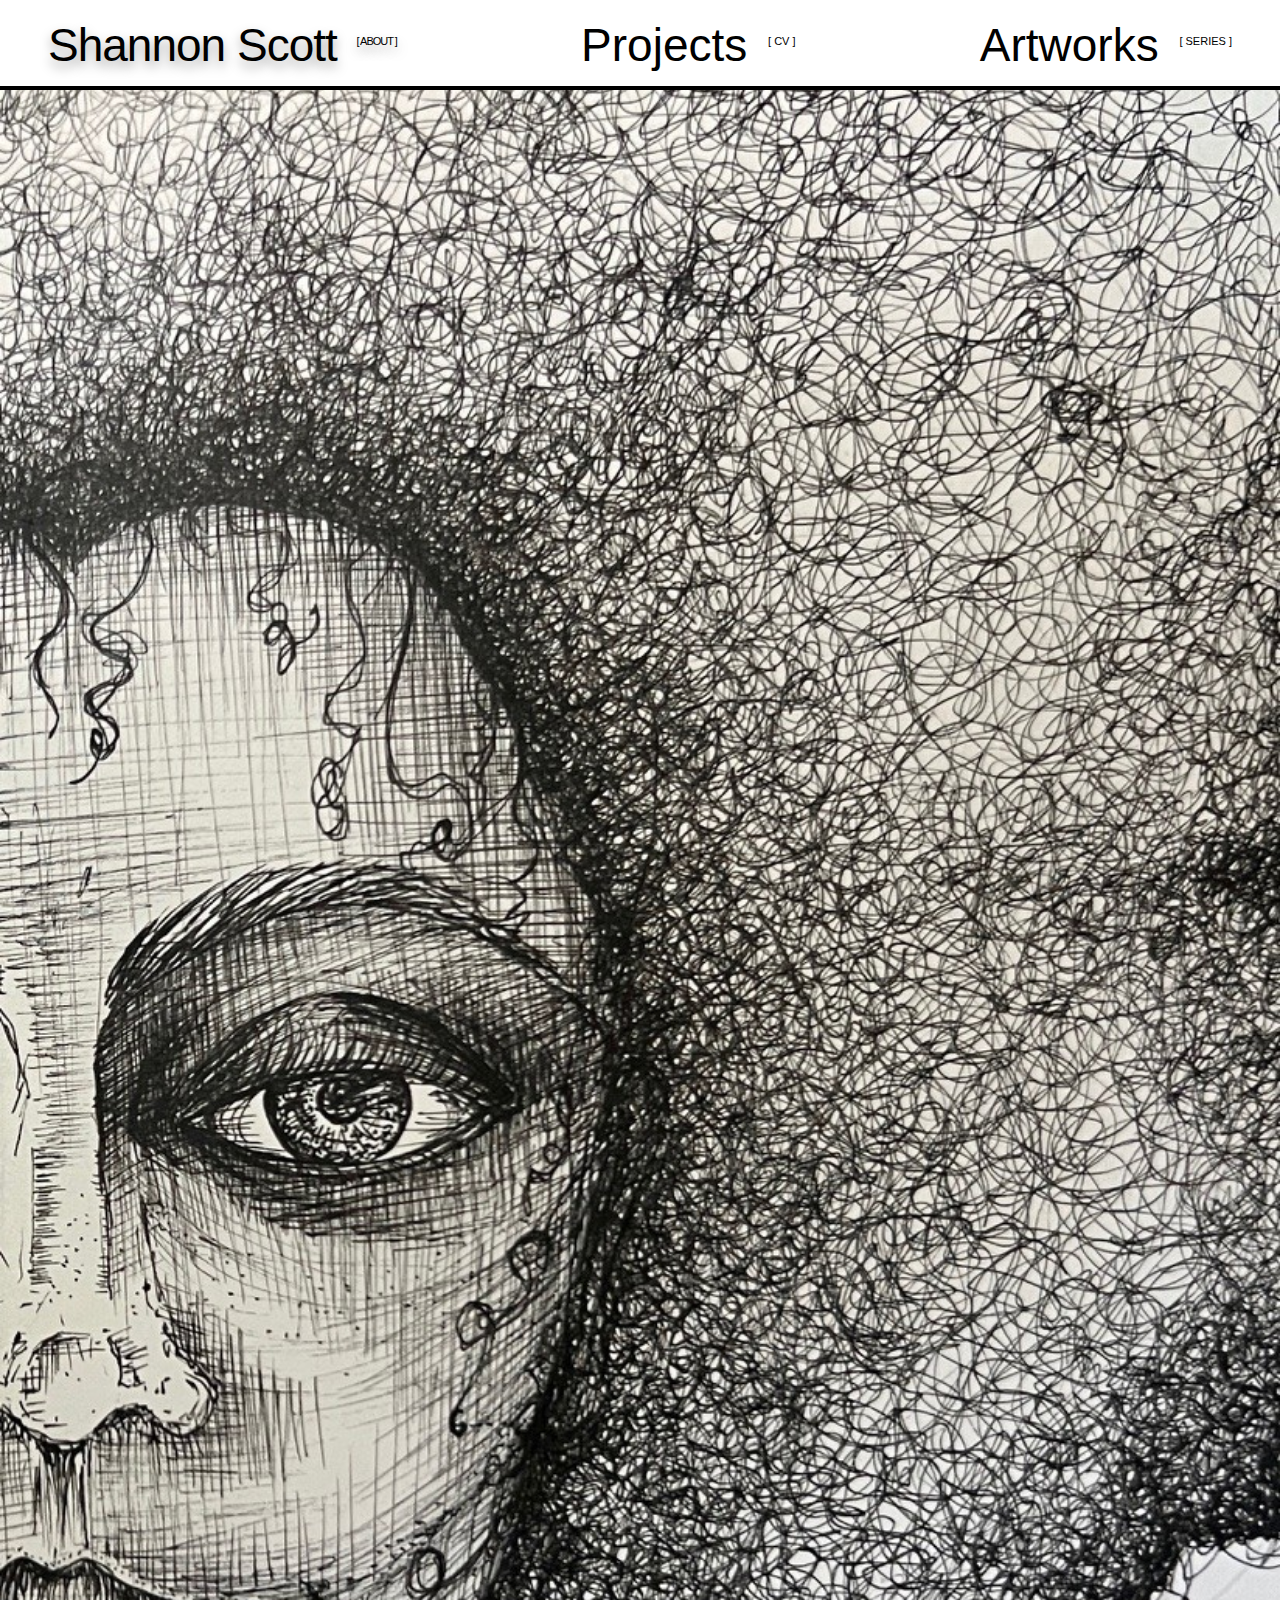
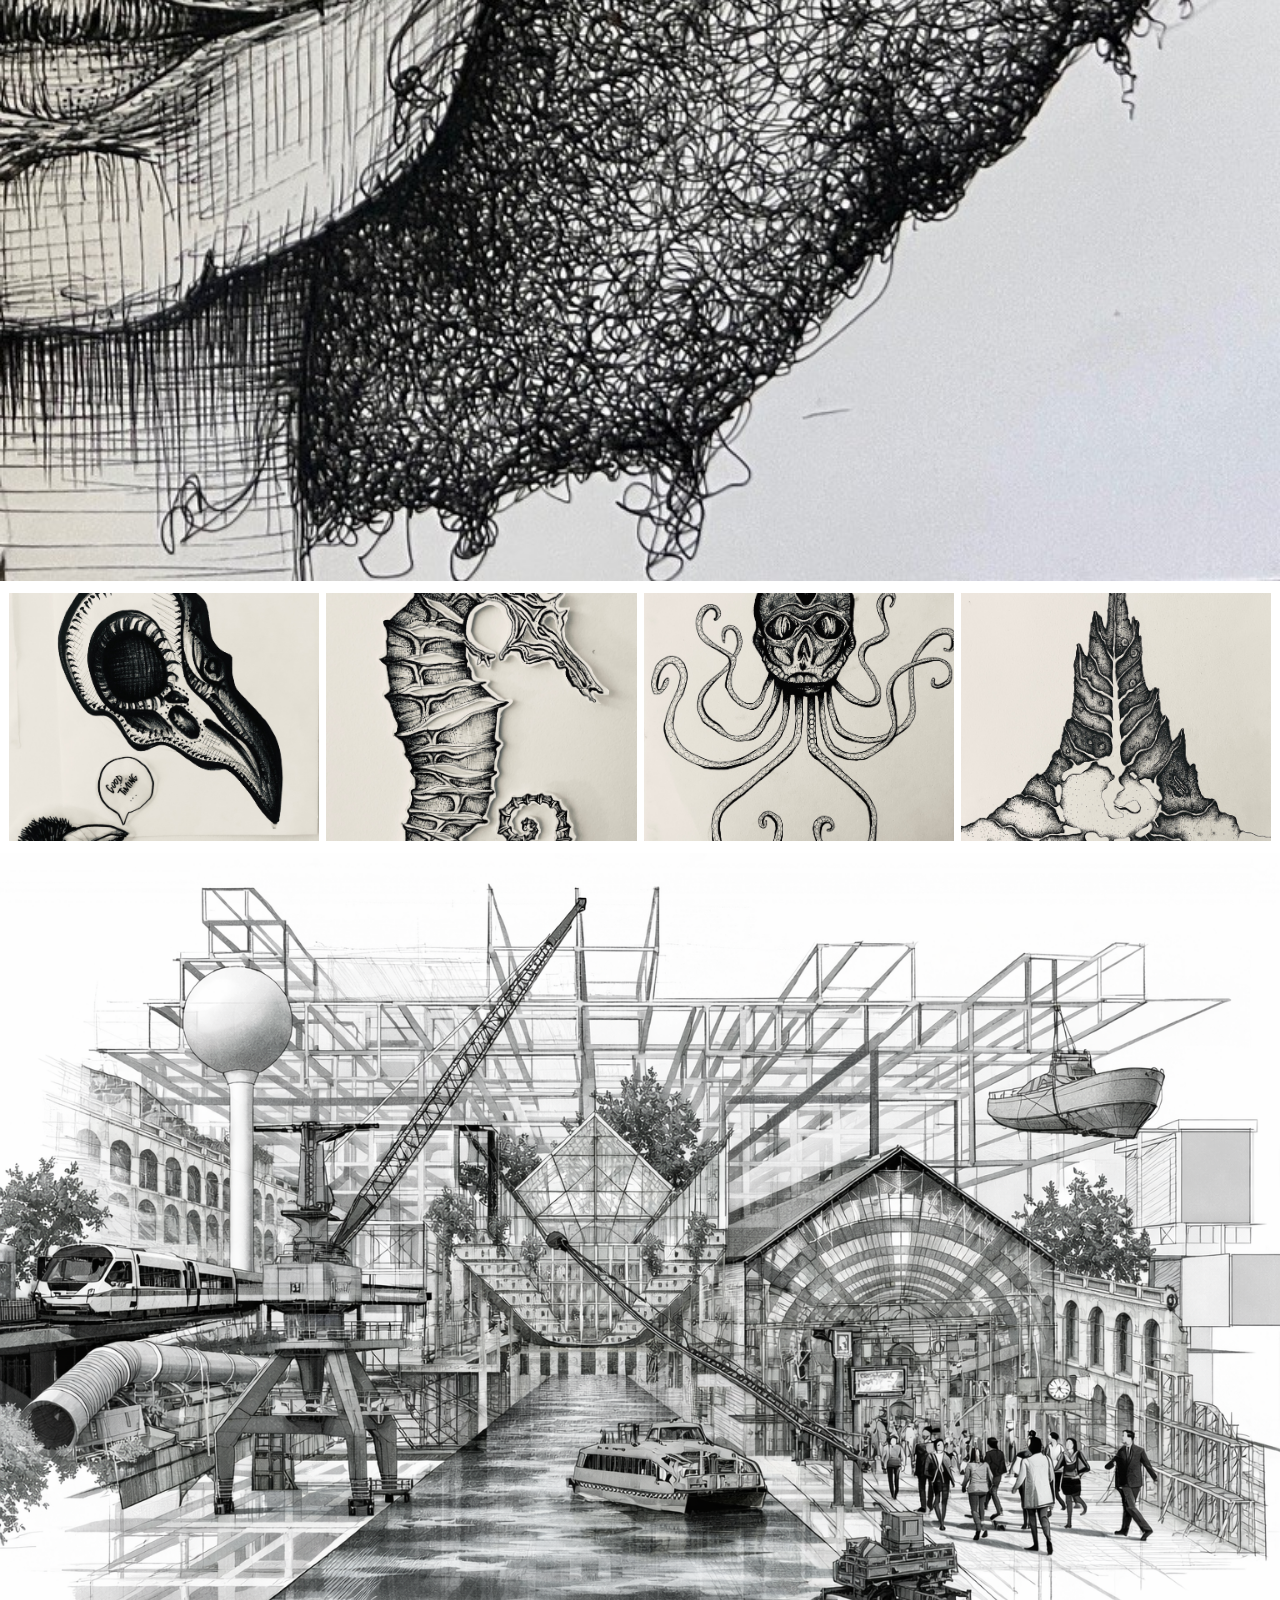
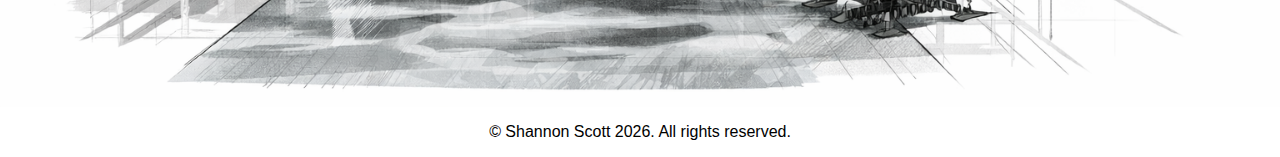
<file: art.html>
<!DOCTYPE html>
<html lang="en">
<head>
    <meta charset="UTF-8">
    <meta name="viewport" content="width=device-width, initial-scale=1.0">
    <title>Shannon Scott</title>
    <link rel="stylesheet" href="css/style.css">
</head>
<body>
    <header>
        <div class="top-header">
            <div class="site-title"><a href="index.html">Shannon Scott <span class="meta">[ ABOUT ]</span></a></div>
            <div class="center-title"><a href="projects.html">Projects <span class="meta">[ CV ]</span></a></div>
            <div class="right-title"><a href="art.html">Artworks <span class="meta">[ SERIES ]</span></a></div>
        </div>
        
        <div class="header-line" aria-hidden="true"></div>
    </header>
<main>
    
    <section class="full-bleed">
        <img src="images/face.jpg" alt="squid" class="big-image">
    </section>

    <section class="hero-image">
        <img src="images/crow skull.jpg" alt="crow skull"style="max-width: 100%;">
        <img src="images/seahorse.jpg" alt="seahorse"style="max-width: 100%;">
        <img src="images/squid.jpg" alt="squid"style="max-width: 100%;">
        <img src="images/termite mound.jpg" alt="termites"style="max-width: 100%;">
    </section>

    <section class="full-bleed">
        <img src="images/Wasteland Collage BW.png" alt="wasteland" class="big-image">
    </section>

</main>
    <footer>
        <p>&copy; Shannon Scott 2026. All rights reserved.</p>
    </footer>
</body>
</html>
</file>
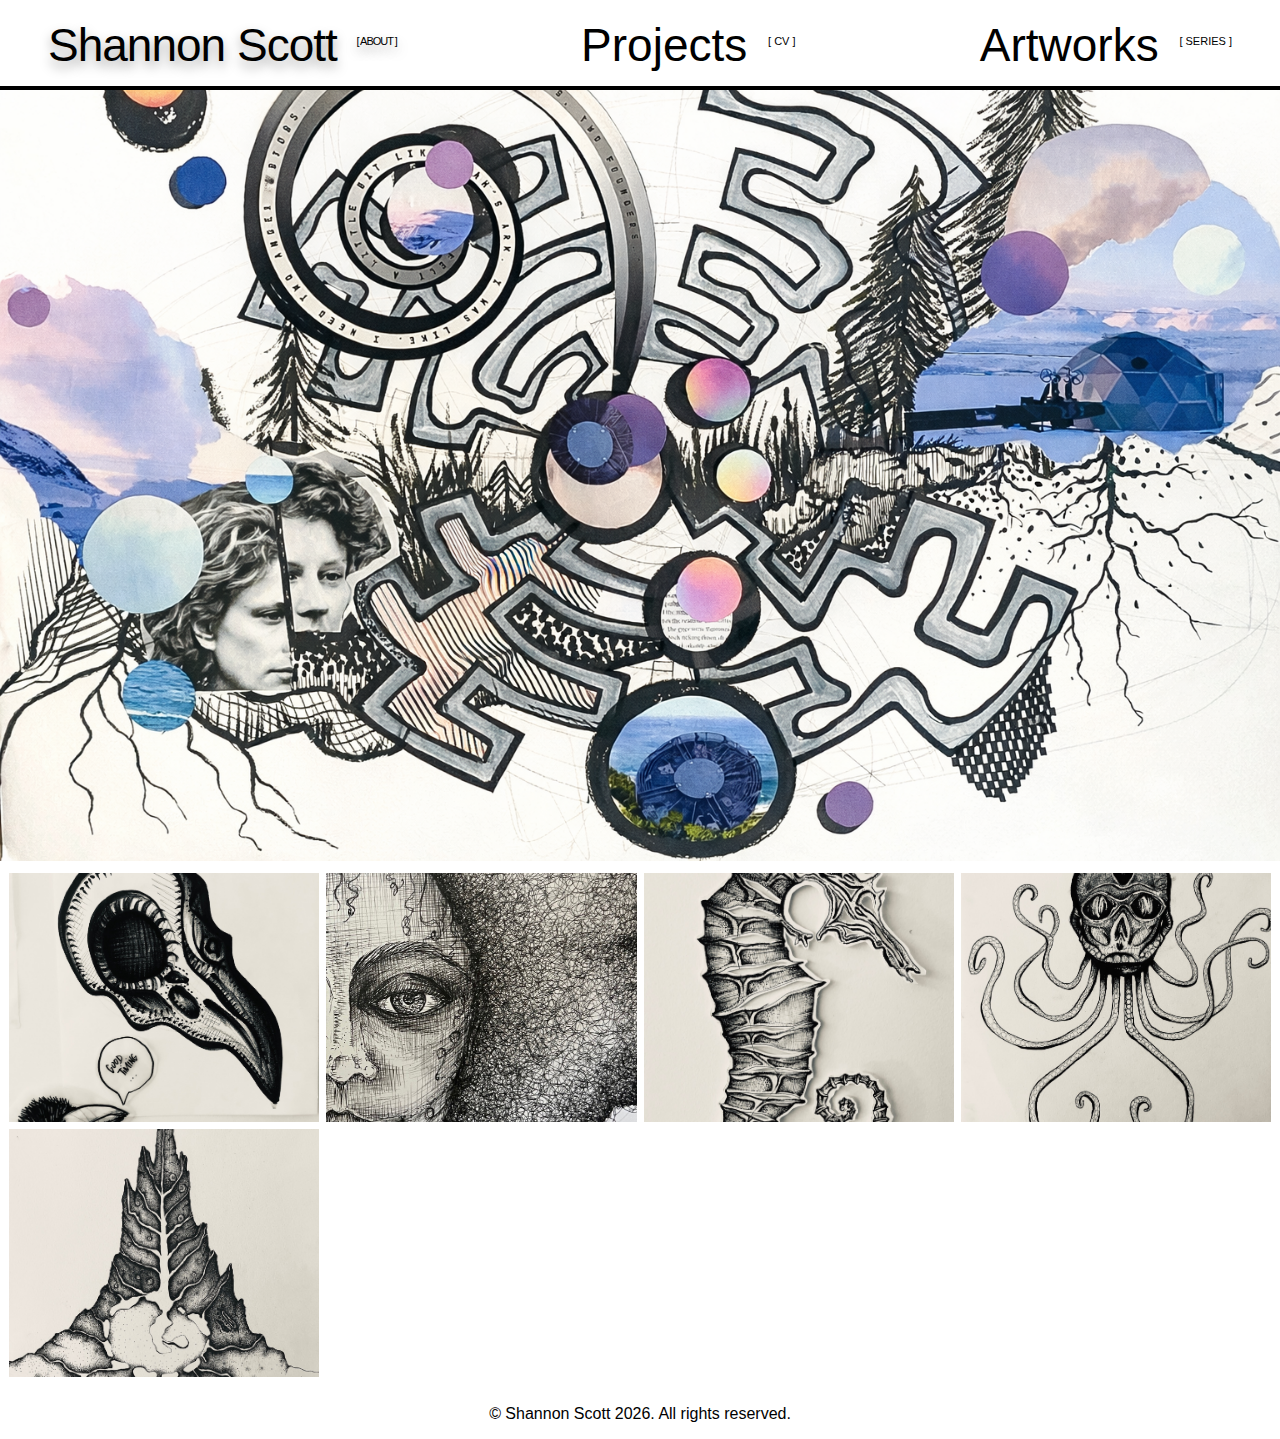
<file: artworks.html>
<!DOCTYPE html>
<html lang="en">
<head>
    <meta charset="UTF-8">
    <meta name="viewport" content="width=device-width, initial-scale=1.0">
    <title>Shannon Scott</title>
    <link rel="stylesheet" href="css/style.css">
</head>
<body>
    <header>
        <div class="top-header">
            <div class="site-title"><a href="index.html">Shannon Scott <span class="meta">[ ABOUT ]</span></a></div>
            <div class="center-title"><a href="projects.html">Projects <span class="meta">[ CV ]</span></a></div>
            <div class="right-title"><a href="artworks.html">Artworks <span class="meta">[ SERIES ]</span></a></div>
        </div>
        
        <div class="header-line" aria-hidden="true"></div>
    </header>
<main>
    
    <section class="full-bleed">
        <img src="images/vortex2.png" alt="Vortex" class="big-image">
    </section>

    <section class="hero-image">
        <img src="images/crow skull.jpg" alt="Artwork by Shannon Scott">
        <img src="images/face.jpg" alt="Artwork by Shannon Scott">
        <img src="images/seahorse.jpg" alt="Artwork by Shannon Scott">
        <img src="images/squid.jpg" alt="Artwork by Shannon Scott">
        <img src="images/termite mound.jpg" alt="Artwork by Shannon Scott">

    </section>

</main>
    <footer>
        <p>&copy; Shannon Scott 2026. All rights reserved.</p>
    </footer>
</body>
</html>
</file>
<file: css/style.css>
a:hover { background: #ffffff; text-shadow: 0 6px 12px rgba(0, 0, 0, 0.725); }

/* Header styles moved from inline in index.html */
.top-header {
  display: flex;
  align-items: center;
  justify-content: space-between;
.project-image {
  display: grid;
  padding: 5px 5px;
  box-sizing: border-box;
  align-items: start;
  grid-auto-rows: auto;
  max-width: 100%;
  height: auto;    /* Automatically adjusts the height to maintain the aspect ratio */
  display: block;  /* Helps with centering and layout consistency */
}
  padding: 18px 48px;
  font-family: 'Helvetica Neue', Arial, sans-serif;
.project-image img {
  display: block;
  width: 100%;
  max-width: 100%;
  height: auto; /* preserve aspect ratio */
  object-fit: contain; /* do not crop; use 'cover' to fill and crop */
}
  background: #fff;
  position: fixed;
  top: 0;
  left: 0;
  right: 0;
  z-index: 1000;
}
.top-header a { color: #000; text-decoration: none; }
.site-title { font-size: 46px; font-weight: 400; letter-spacing: -1px;  text-shadow: 0 6px 12px rgba(0,0,0,0.35);}
.center-title { font-size: 46px; text-align: center; font-weight: 400; }
.right-title { font-size: 46px; text-align: right; font-weight: 400; }
.meta { font-size: 11px; margin-left: 8px; vertical-align: super; }
.header-line { height: 4px; background: #000; width: 100%; position: fixed; top: 86px; left: 0; right: 0; z-index: 1001; }
@media (max-width: 800px) {
  .site-title { font-size: 18px; }
  .center-title, .right-title { font-size: 18px; }
  .top-header { padding: 12px 18px; }
  
}

h1 {
    color: rgb(0, 0, 0);
    text-align: center;
    size: 48pt;
}

h2 {
    color: rgb(0, 0, 0);
    text-align: center;
    size: 18pt;
}

body {
    background-color: rgb(255, 255, 255);
    font-family: sans-serif;
    text-align: left;
    color: rgb(0, 0, 0);
    cursor: url('data:image/svg+xml;utf8,<svg xmlns="http://www.w3.org/2000/svg" fill="none" stroke="%23000000" width="20px" height="20px" viewBox="0 0 10.04 10.04"><circle cx="5.02" cy="5.02" r="4.52"/></svg>') 10 10, auto;
}

.ss-contact {
    gap: 12px;
    color: rgb(0, 0, 0);
    text-decoration: none;
    font-size: 20px;
}

  /* Image grids for images */
.hero-image {
  display: grid;
  grid-template-columns: repeat(4, 1fr);
  gap: 7px;
  padding: 12px 1px;
  box-sizing: border-box;
  align-items: start;
  grid-auto-rows: auto;
}

.hero-image img {
  width: 100%;
  aspect-ratio: 5 / 4;
  object-fit: cover;
  gap: 7px;
  display: grid;
}

responsive-image {
    max-width: 100%; /* Ensures the image never exceeds the width of its container */
    height: auto;    /* Automatically adjusts the height to maintain the aspect ratio */
    display: block;  /* Helps with centering and layout */
    margin: 0 auto;  /* Centers the image if it's smaller than the container width */
}

.project {
  display: grid;
  grid-template-columns: repeat(3, 1fr);
  padding: 36px 1px;
  box-sizing: border-box;
  align-items: start;
  grid-auto-rows: auto;
  width:100%;
  height:auto; 
  gap: 7px;
}

.project img {
  width: 100%;
  aspect-ratio: 5 / 4;
  object-fit: cover;
  display: grid;
  gap: 7px;
}

.project-image {
  display: grid;
  grid-template-columns: repeat(1, 1fr);
  padding: 12px 1px;
  box-sizing: border-box;
  align-items: start;
  grid-auto-rows: auto;
  width:100%;
  height:auto; 
  gap: 7px;
}

.project-image img {
  width: 100%;
  aspect-ratio: 5 / 4;
  object-fit: cover;
  gap: 7px; 
  display: grid;
}

/* Make image full-bleed edge-to-edge */
.big-image {
  display: block;
  width: 100vw;
  max-width: 100vw;
  margin-left: calc(50% - 50vw);
  margin-right: calc(50% - 50vw);
  height: auto;
  object-fit: cover; 
  box-sizing: border-box;
}

/* Split layout: left fixed 20%, right scrolling 80% */
.split-layout {
  min-height: calc(100vh - 86px); /* account for fixed header */
  display: block;
}
.split-container {
  position: relative;
  height: calc(100vh - 86px);
}
.fixed-column {
  position: fixed;
  top: 86px; /* below header */
  left: 0;
  bottom: 0;
  width: 27%;
  padding: 24px;
  box-sizing: border-box;
  overflow: auto;
  overflow-x: hidden;
  background: #fff;
  border-right: 1px solid rgba(0,0,0,0.06);
  z-index: 1000;
  font-size: 14px;
  line-height: 1.45;
  text-align: left;
  size: 14px;
}

.scrolling-column {
  margin-left: 27%;
  width: 73%;
  height: calc(100vh - 86px);
  overflow: auto;
  padding: 96px 48px;
  box-sizing: border-box;
}

footer {
    color: rgb(0, 0, 0);
    text-align: center;
    justify-content: center;
}

@media (max-width: 900px) {
  /* Stack on small screens */
  .fixed-column {
    position: relative;
    top: auto;
    width: 100%;
    height: auto;
    border-right: none;
  }
  .scrolling-column {
    margin-left: 0;
    width: 100%;
    height: auto;
    padding: 20px;
  }
  .split-container { height: auto; }
}

@media (max-width: 1200px) {
  .hero-image { grid-template-columns: repeat(3, 1fr); }
}
@media (max-width: 900px) {
  .hero-image { grid-template-columns: repeat(2, 1fr); }
}
@media (max-width: 480px) {
  .hero-image { grid-template-columns: 1fr; padding: 20px; }
}

@media (max-width: 900px) {
  /* Stack on small screens */
  .fixed-column {
    position: relative;
    top: auto;
    width: 100%;
    height: auto;
    border-right: none;
  }
  .scrolling-column {
    margin-left: 0;
    width: 100%;
    height: auto;
    padding: 20px;
  }
  .split-container { height: auto; }
}
@media (max-width: 1200px) {
  .hero-image { grid-template-columns: 1fr; }
}
@media (max-width: 480px) {
  body { padding-top: 56px; }
  .hero-image { grid-template-columns: 1fr; padding: 20px; }
}
</file>
